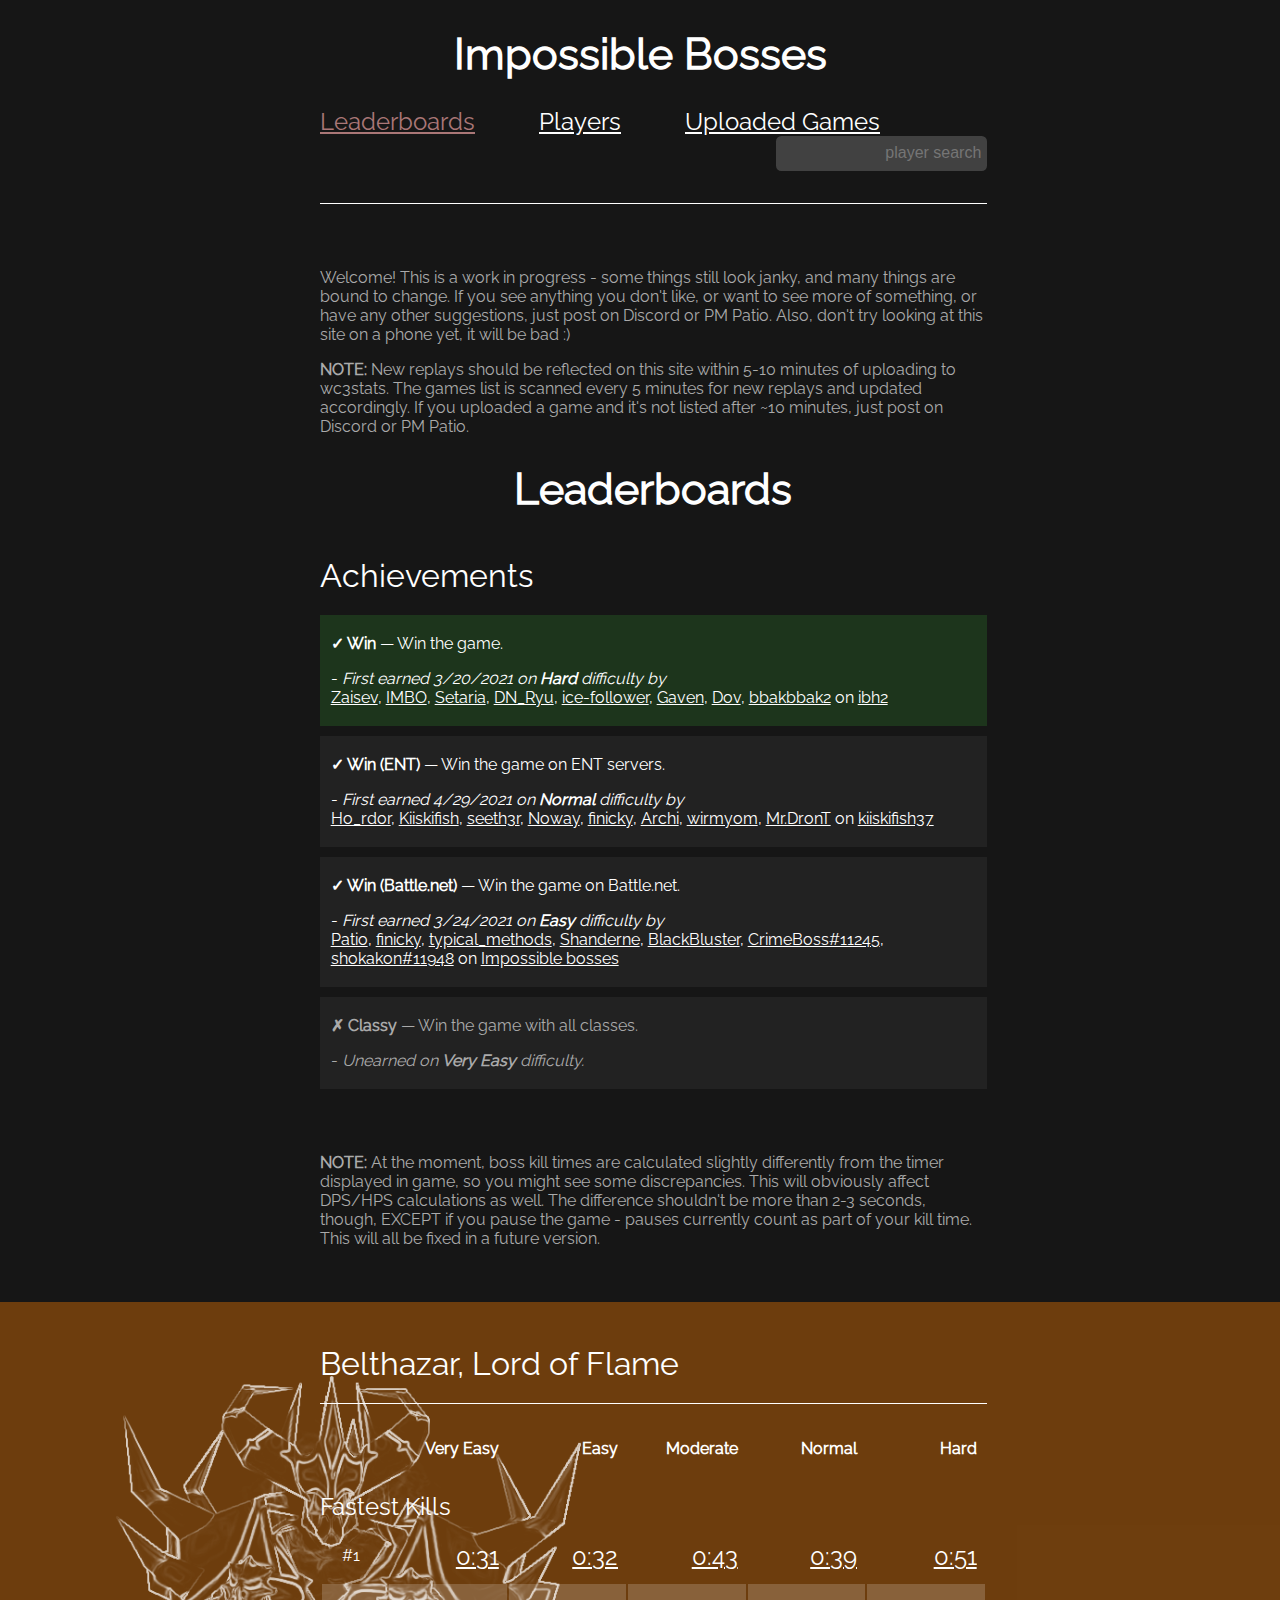
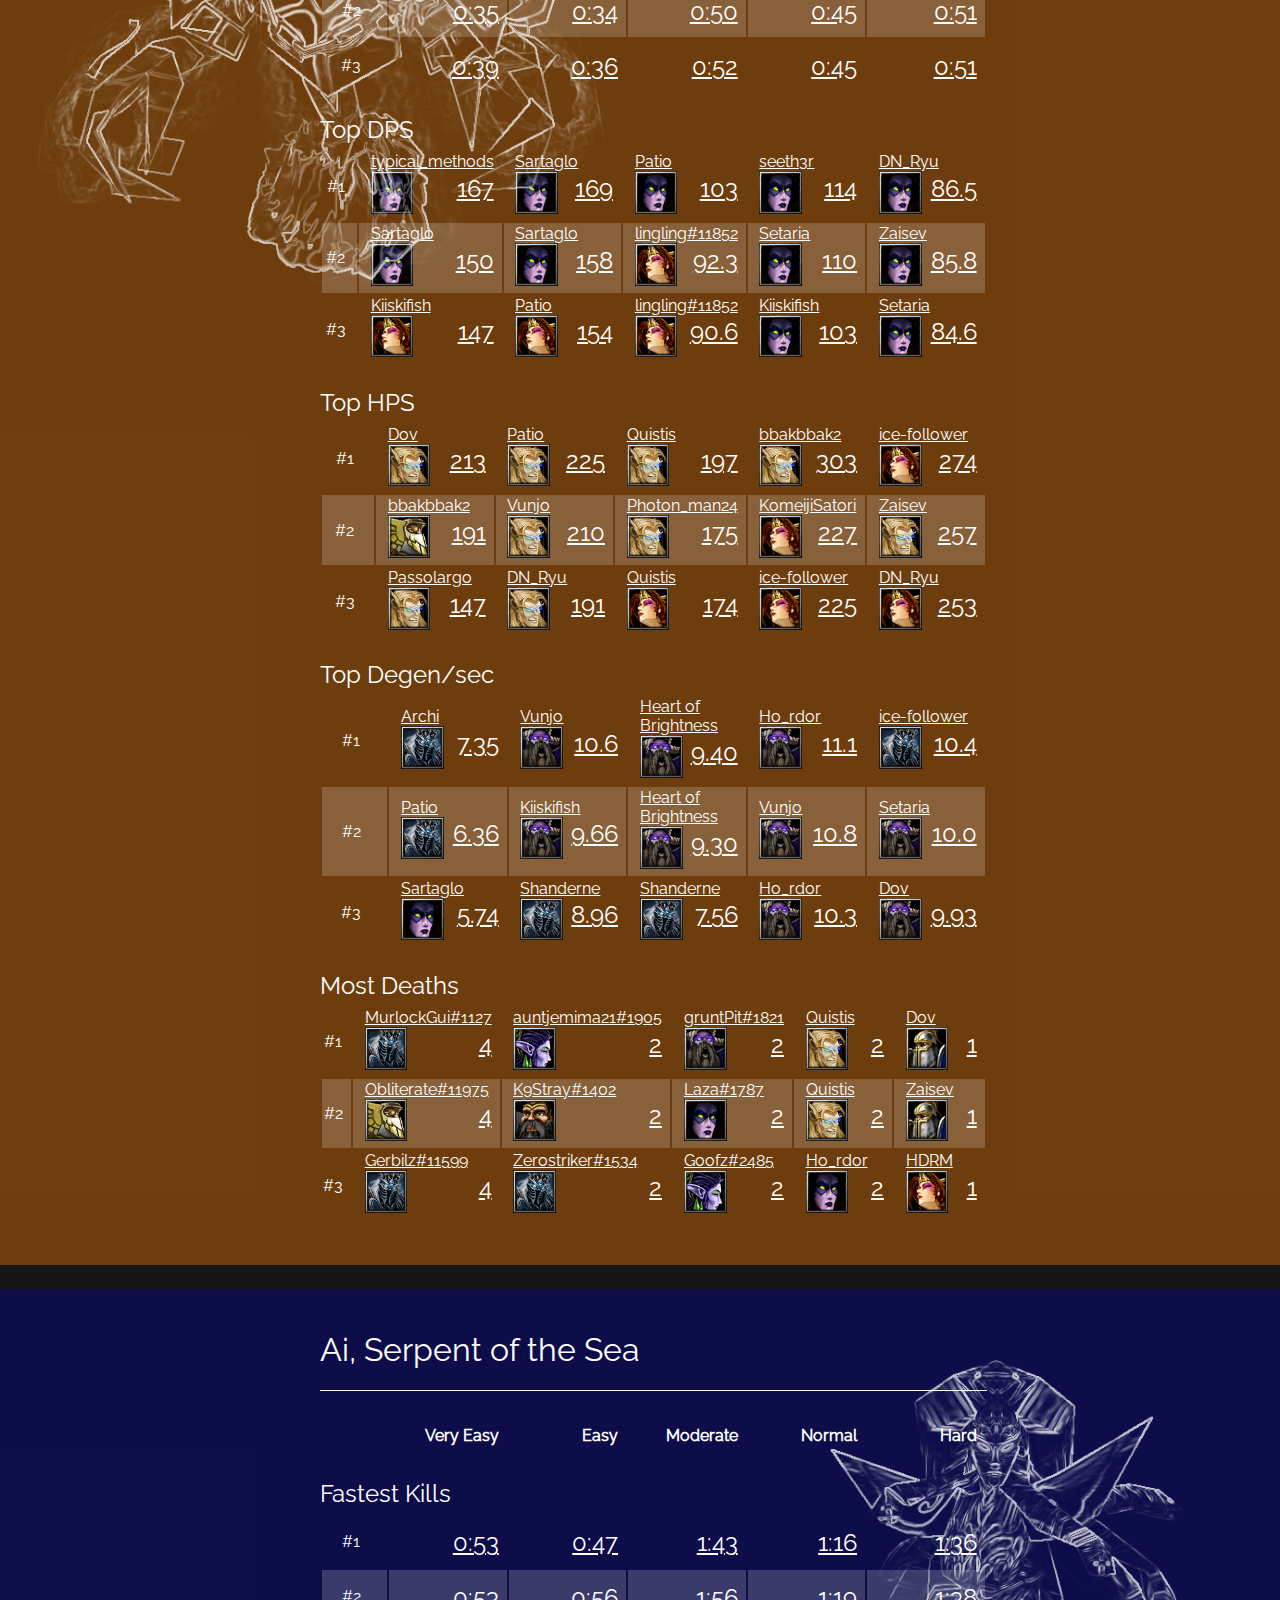
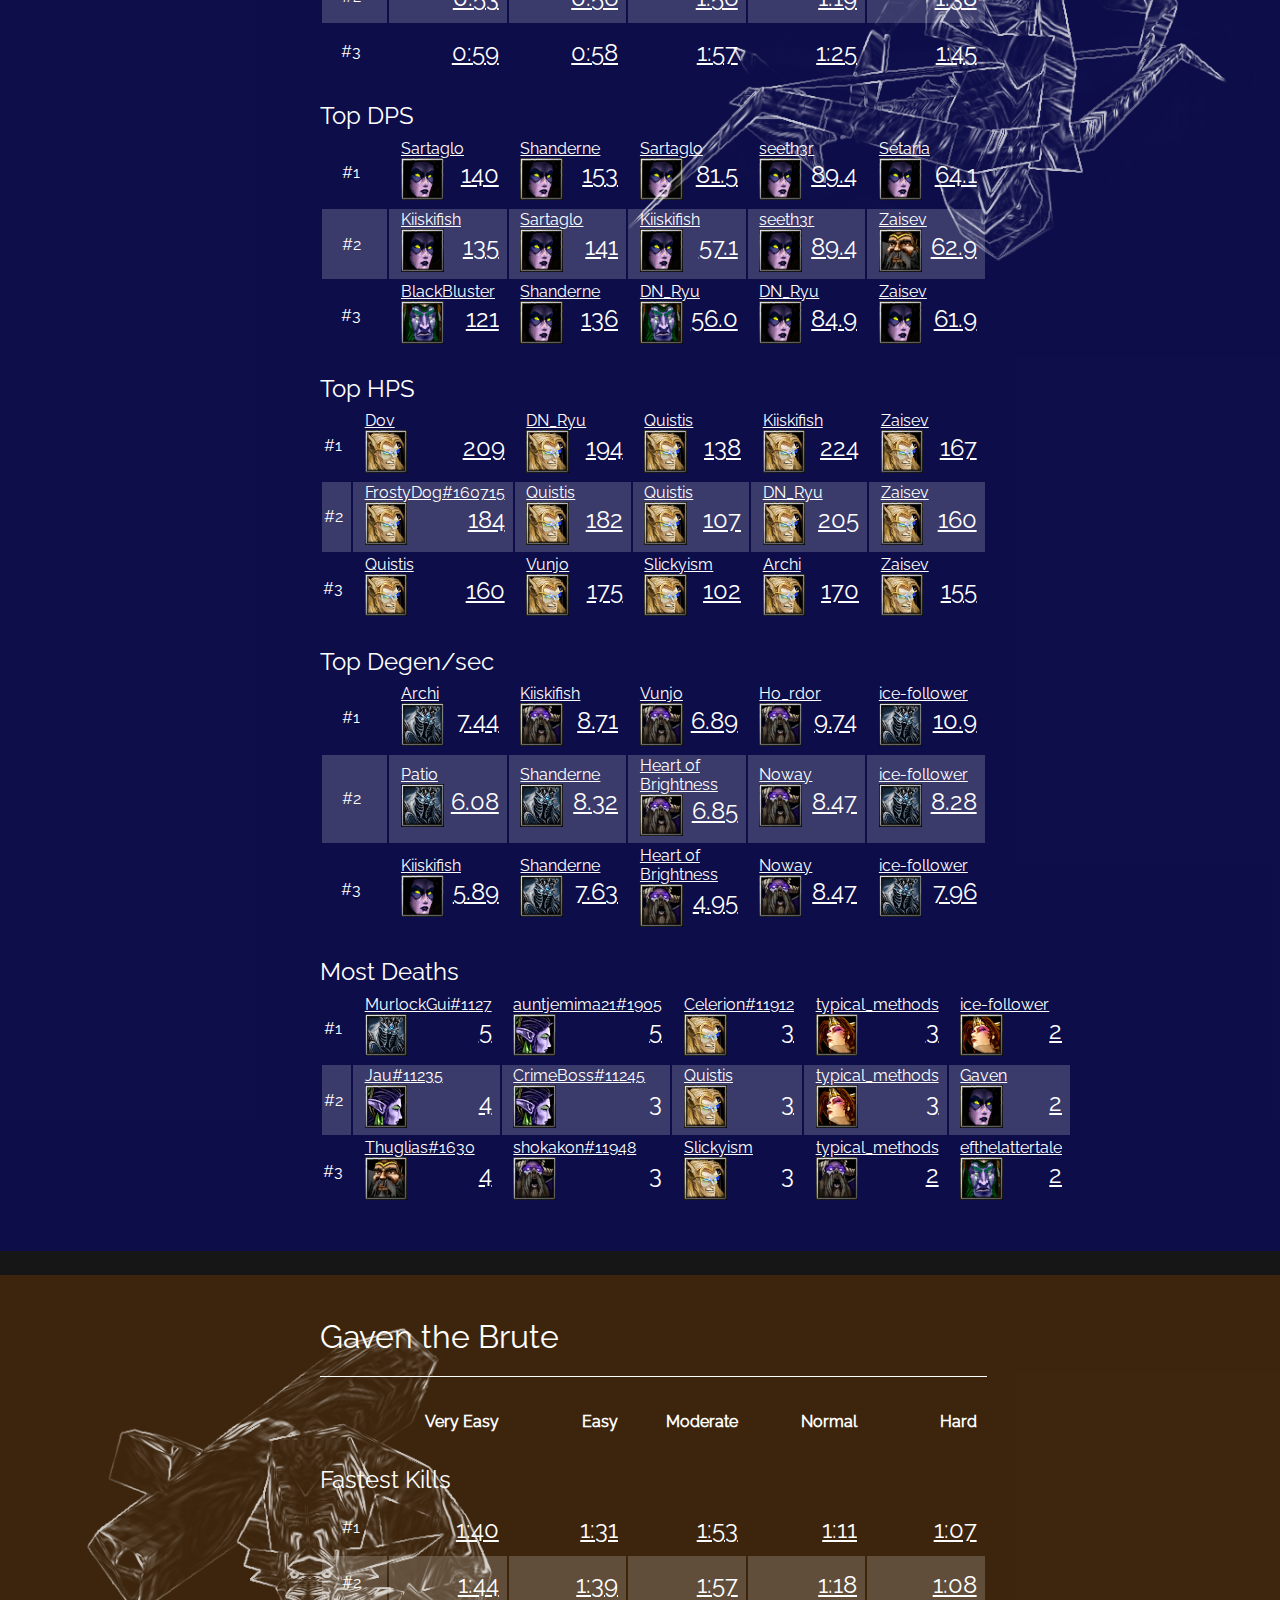
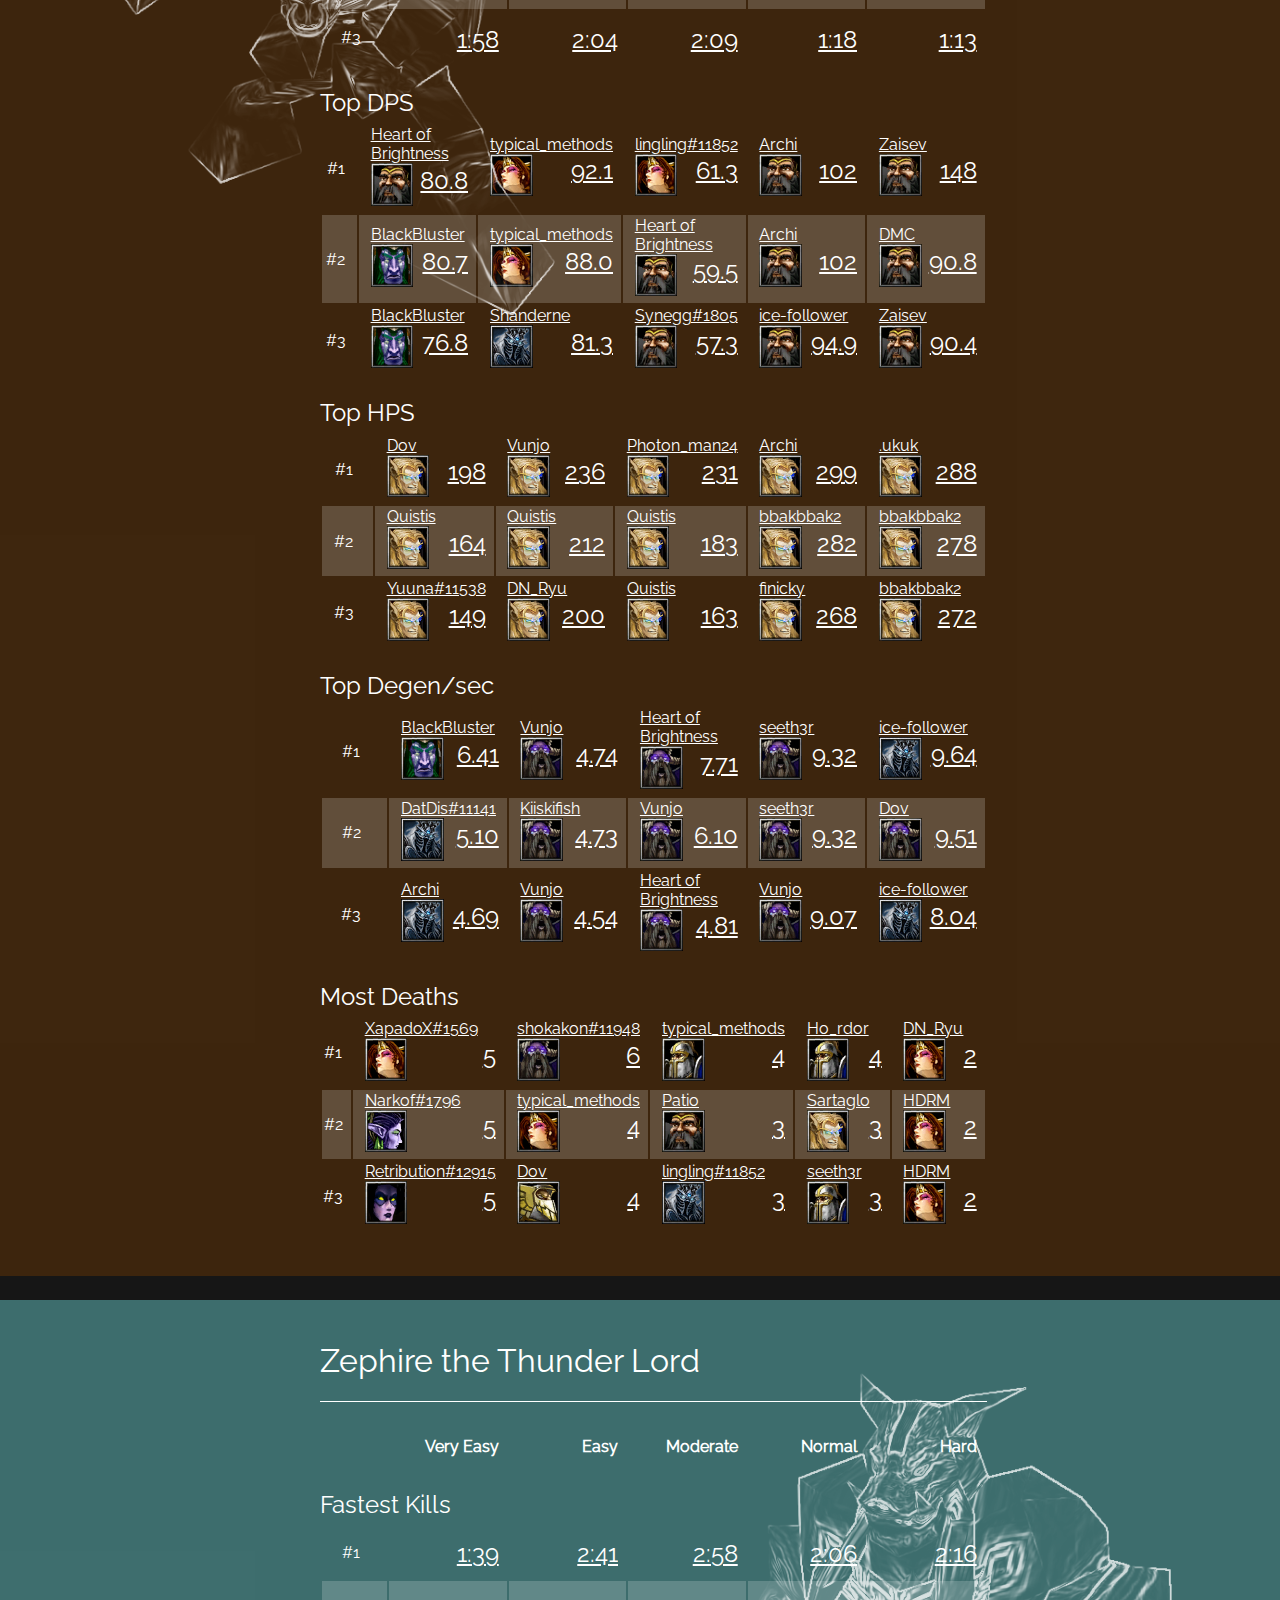
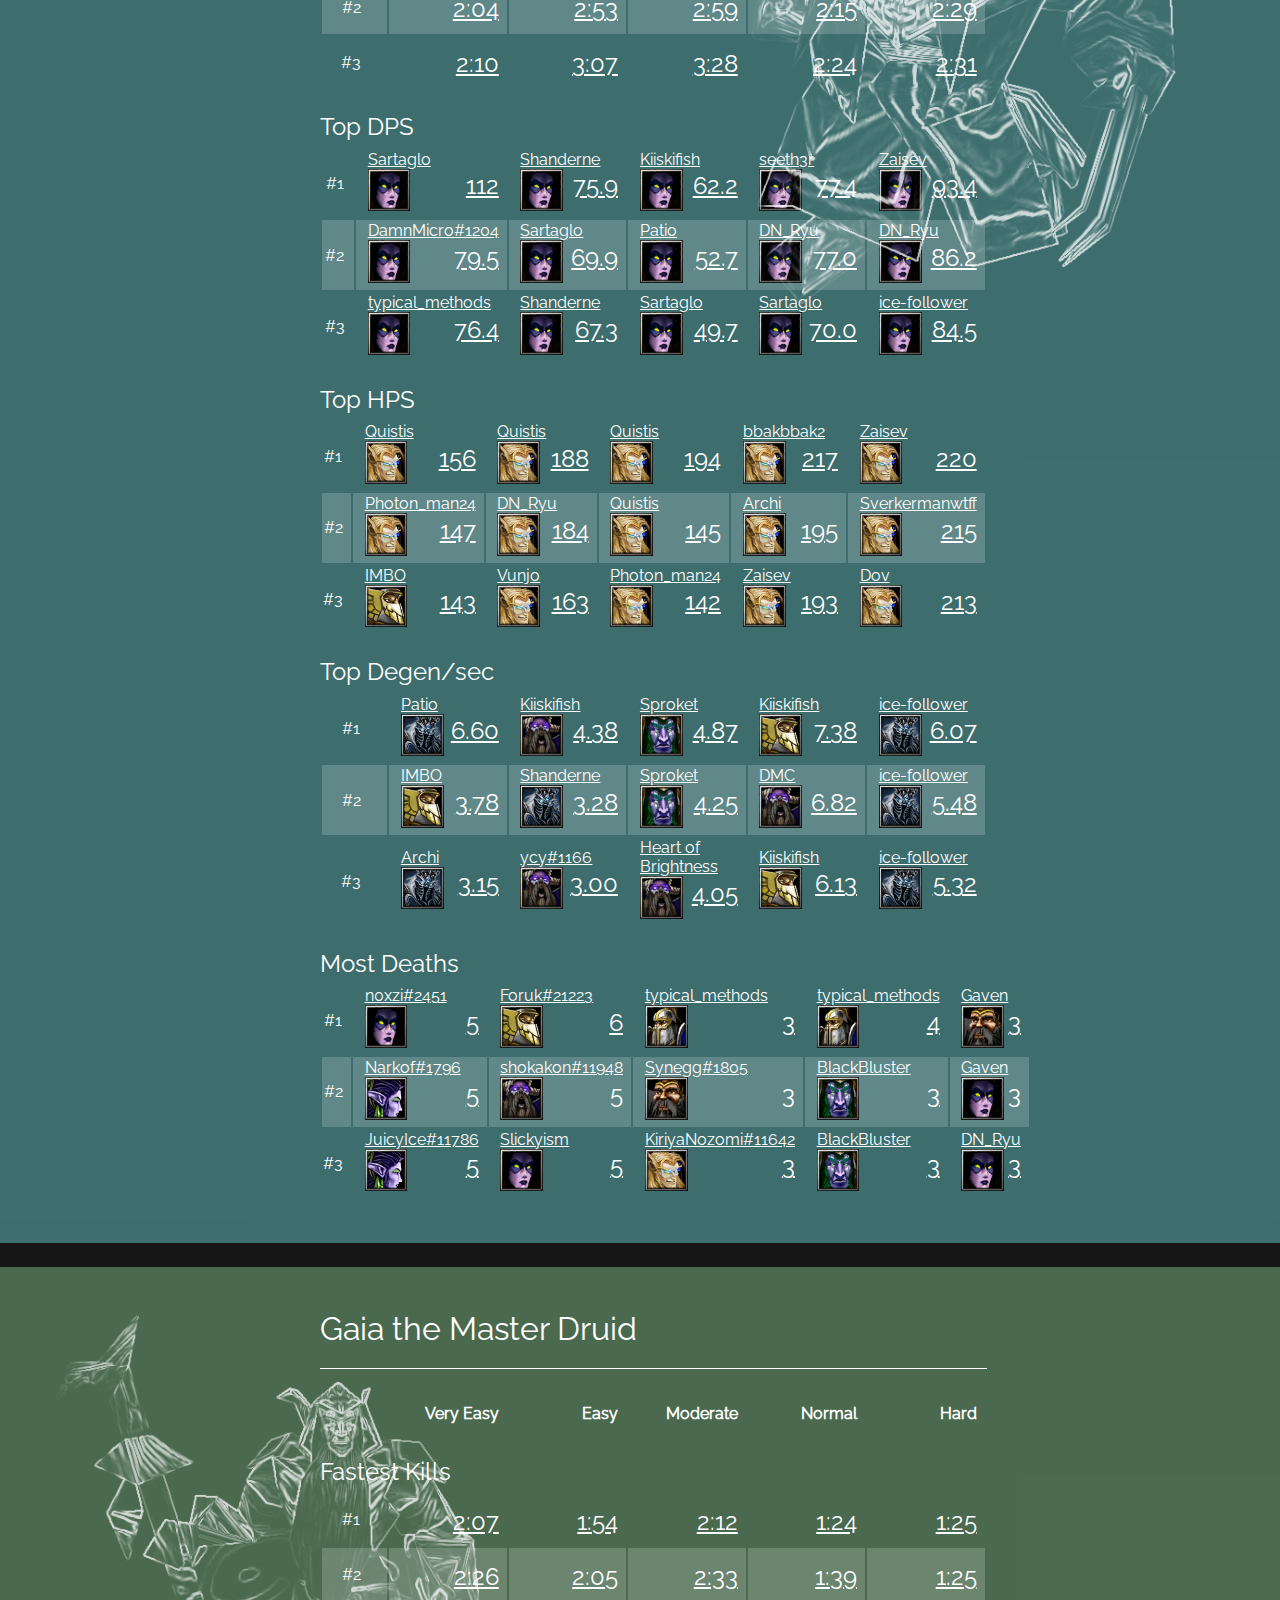
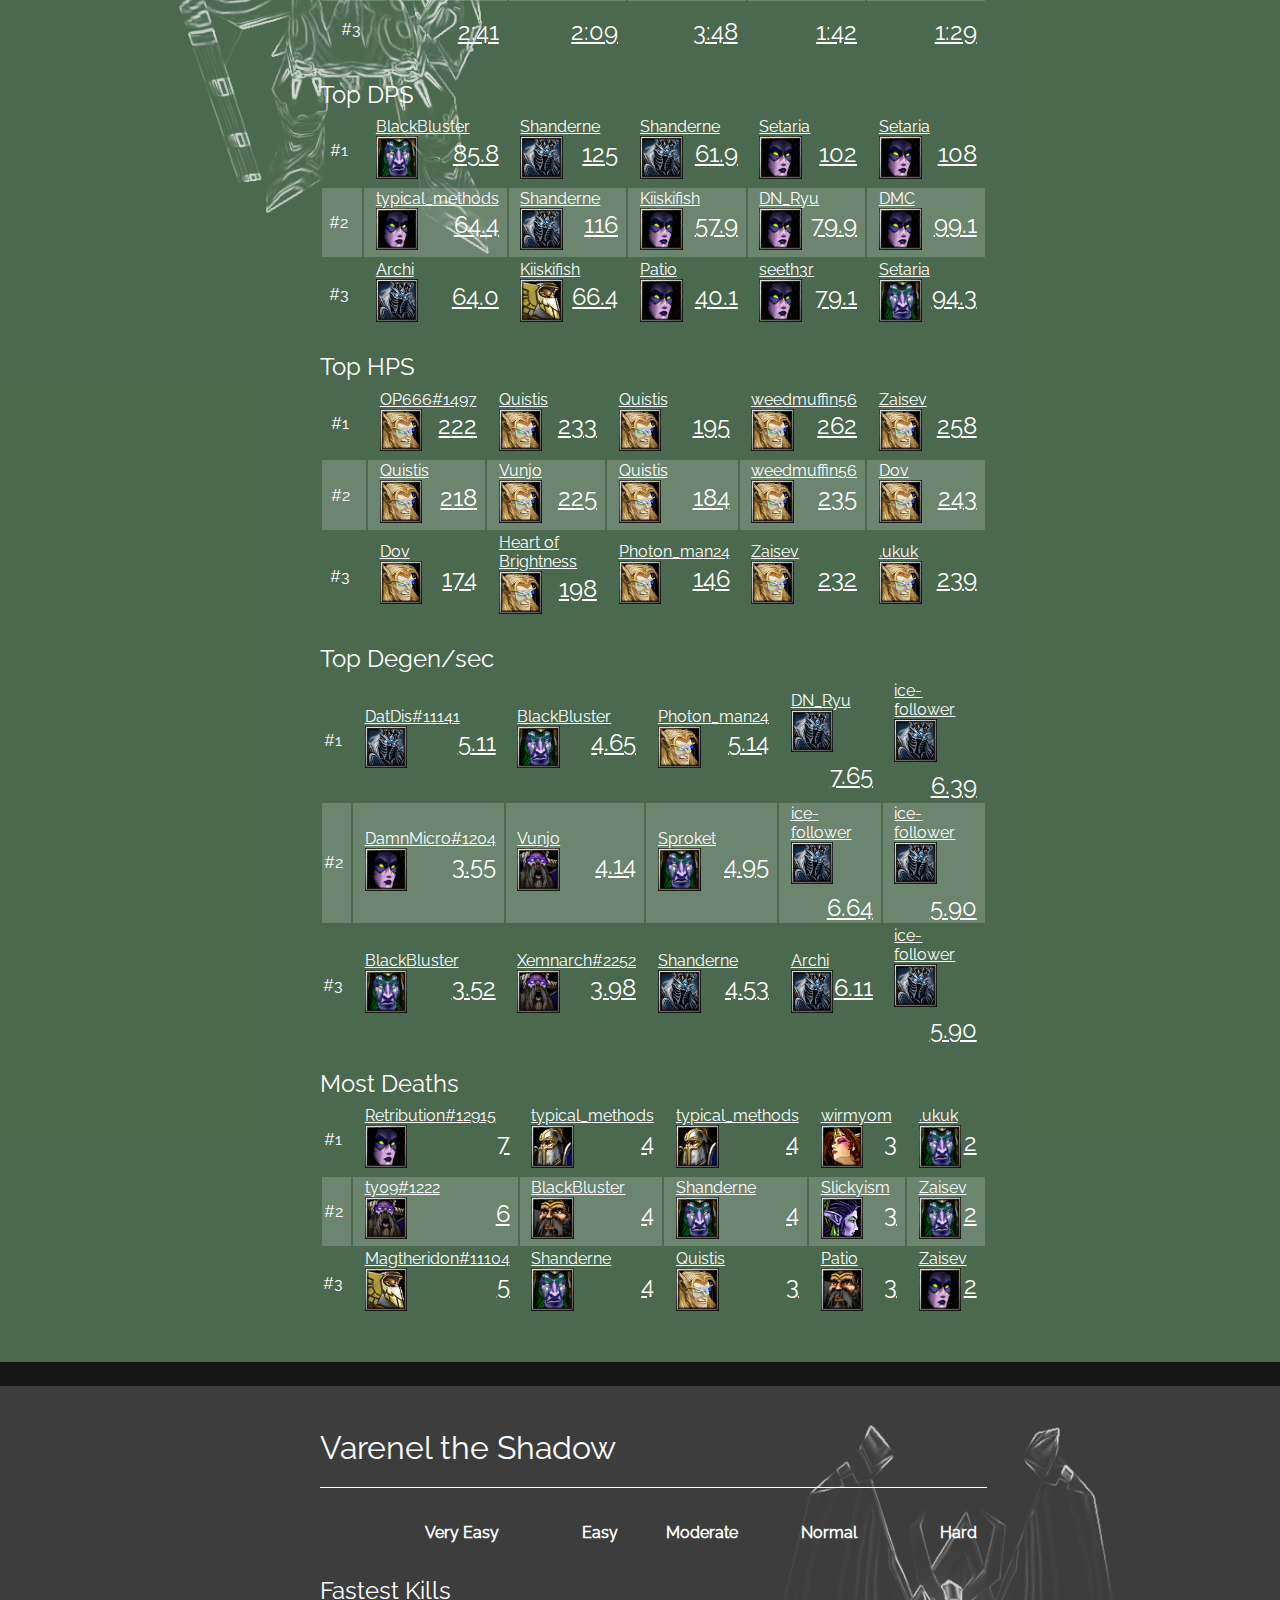
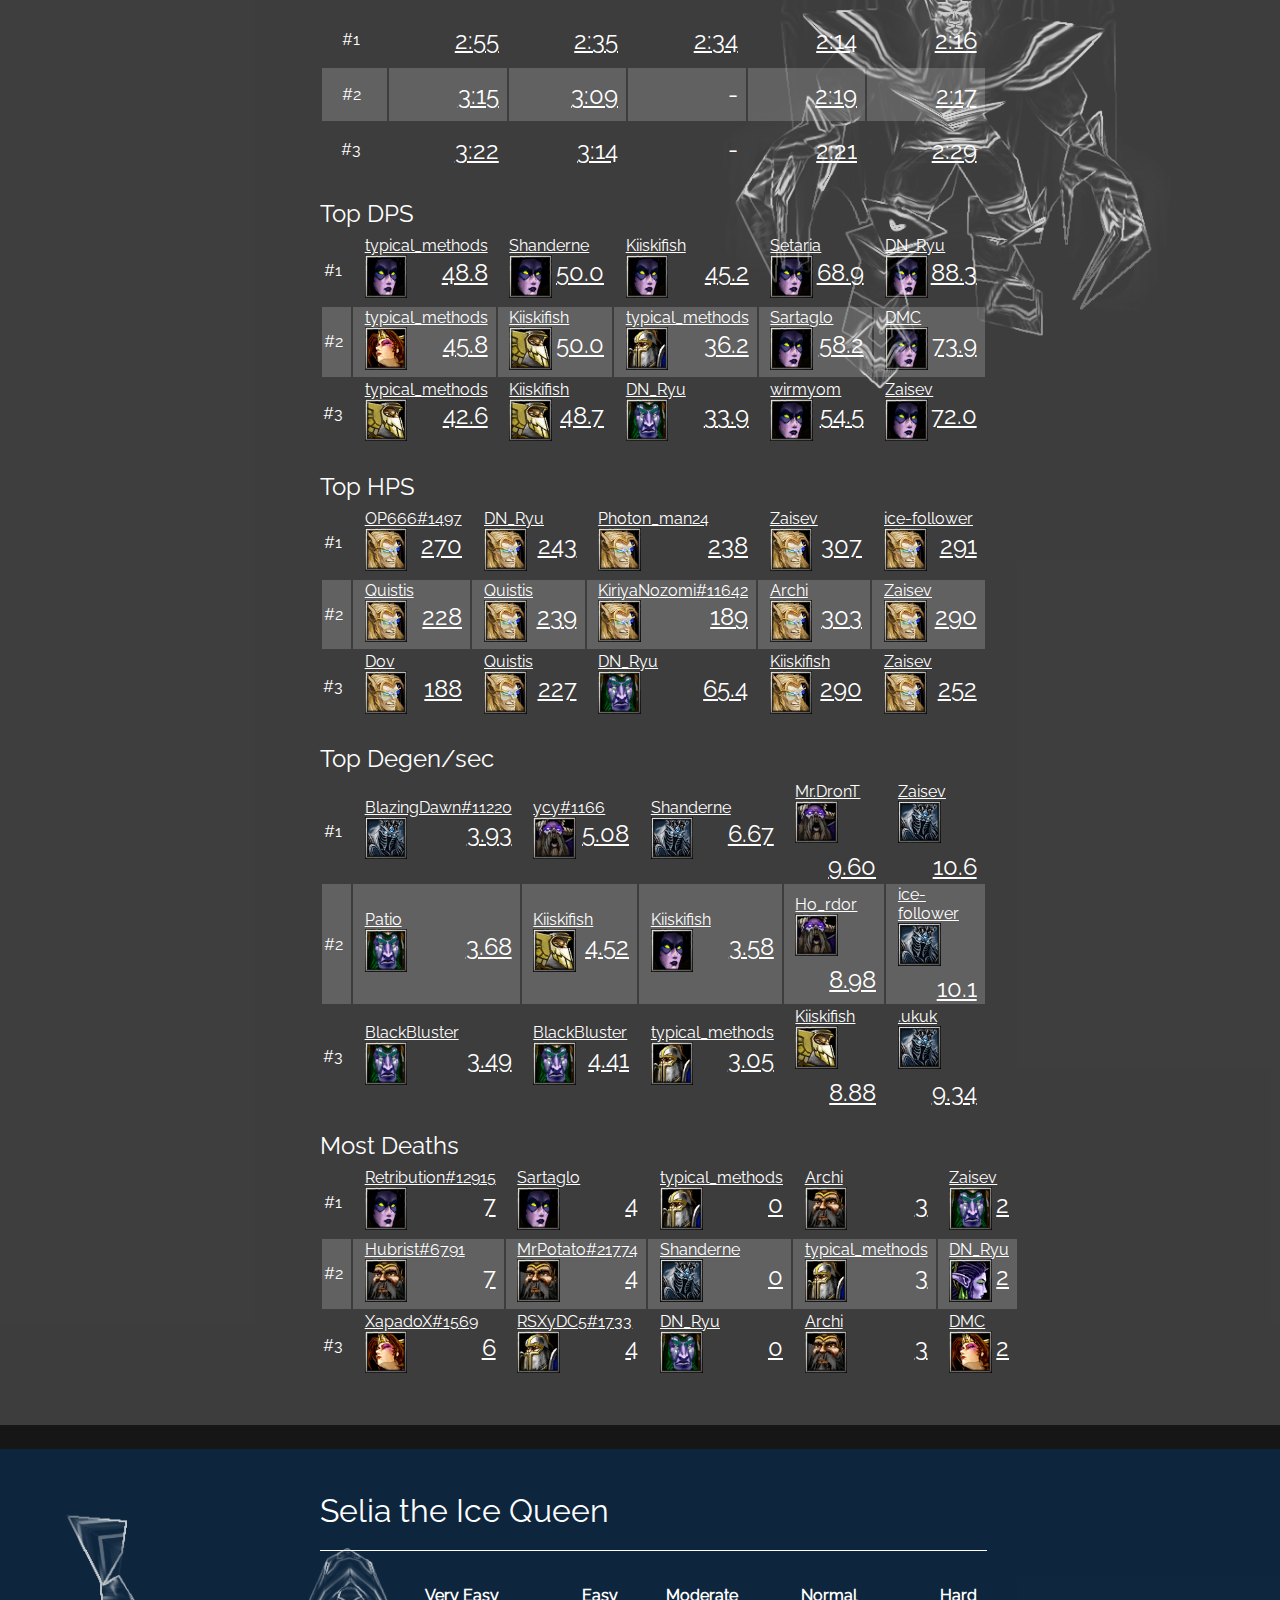
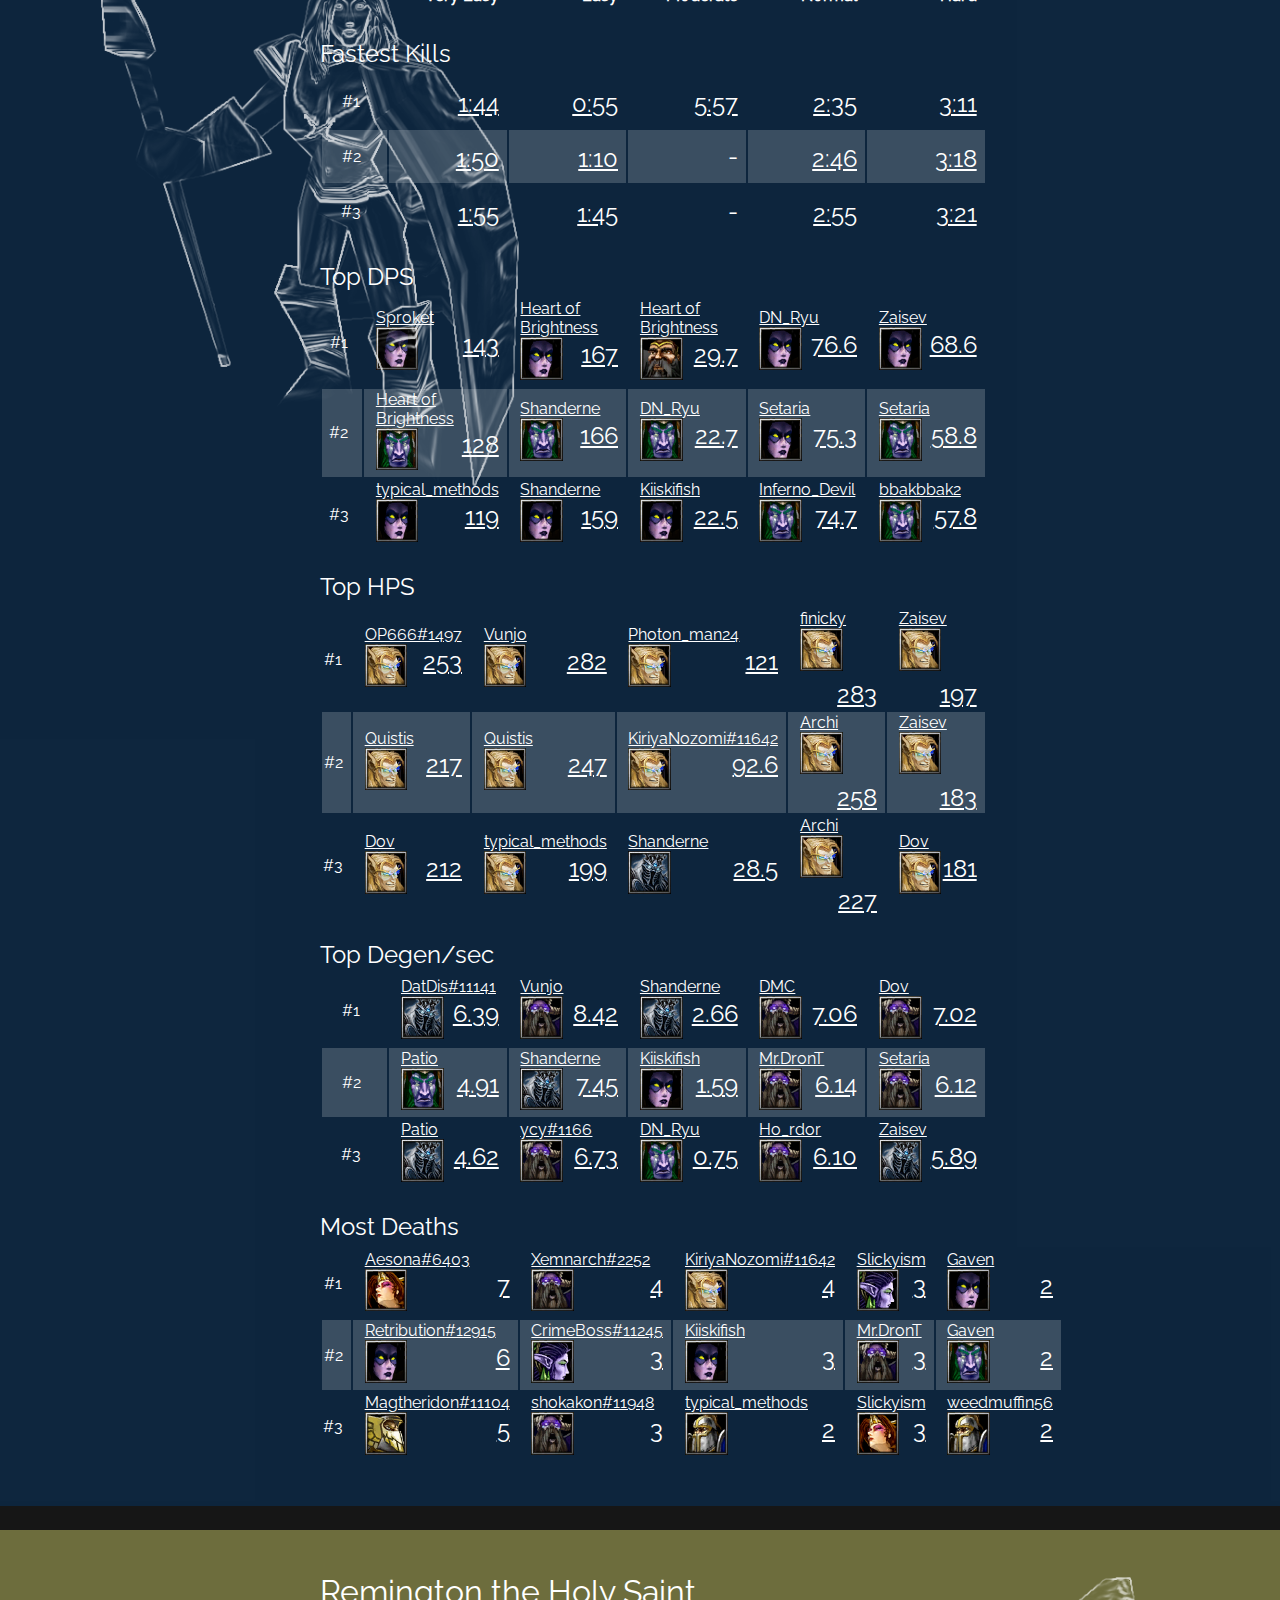
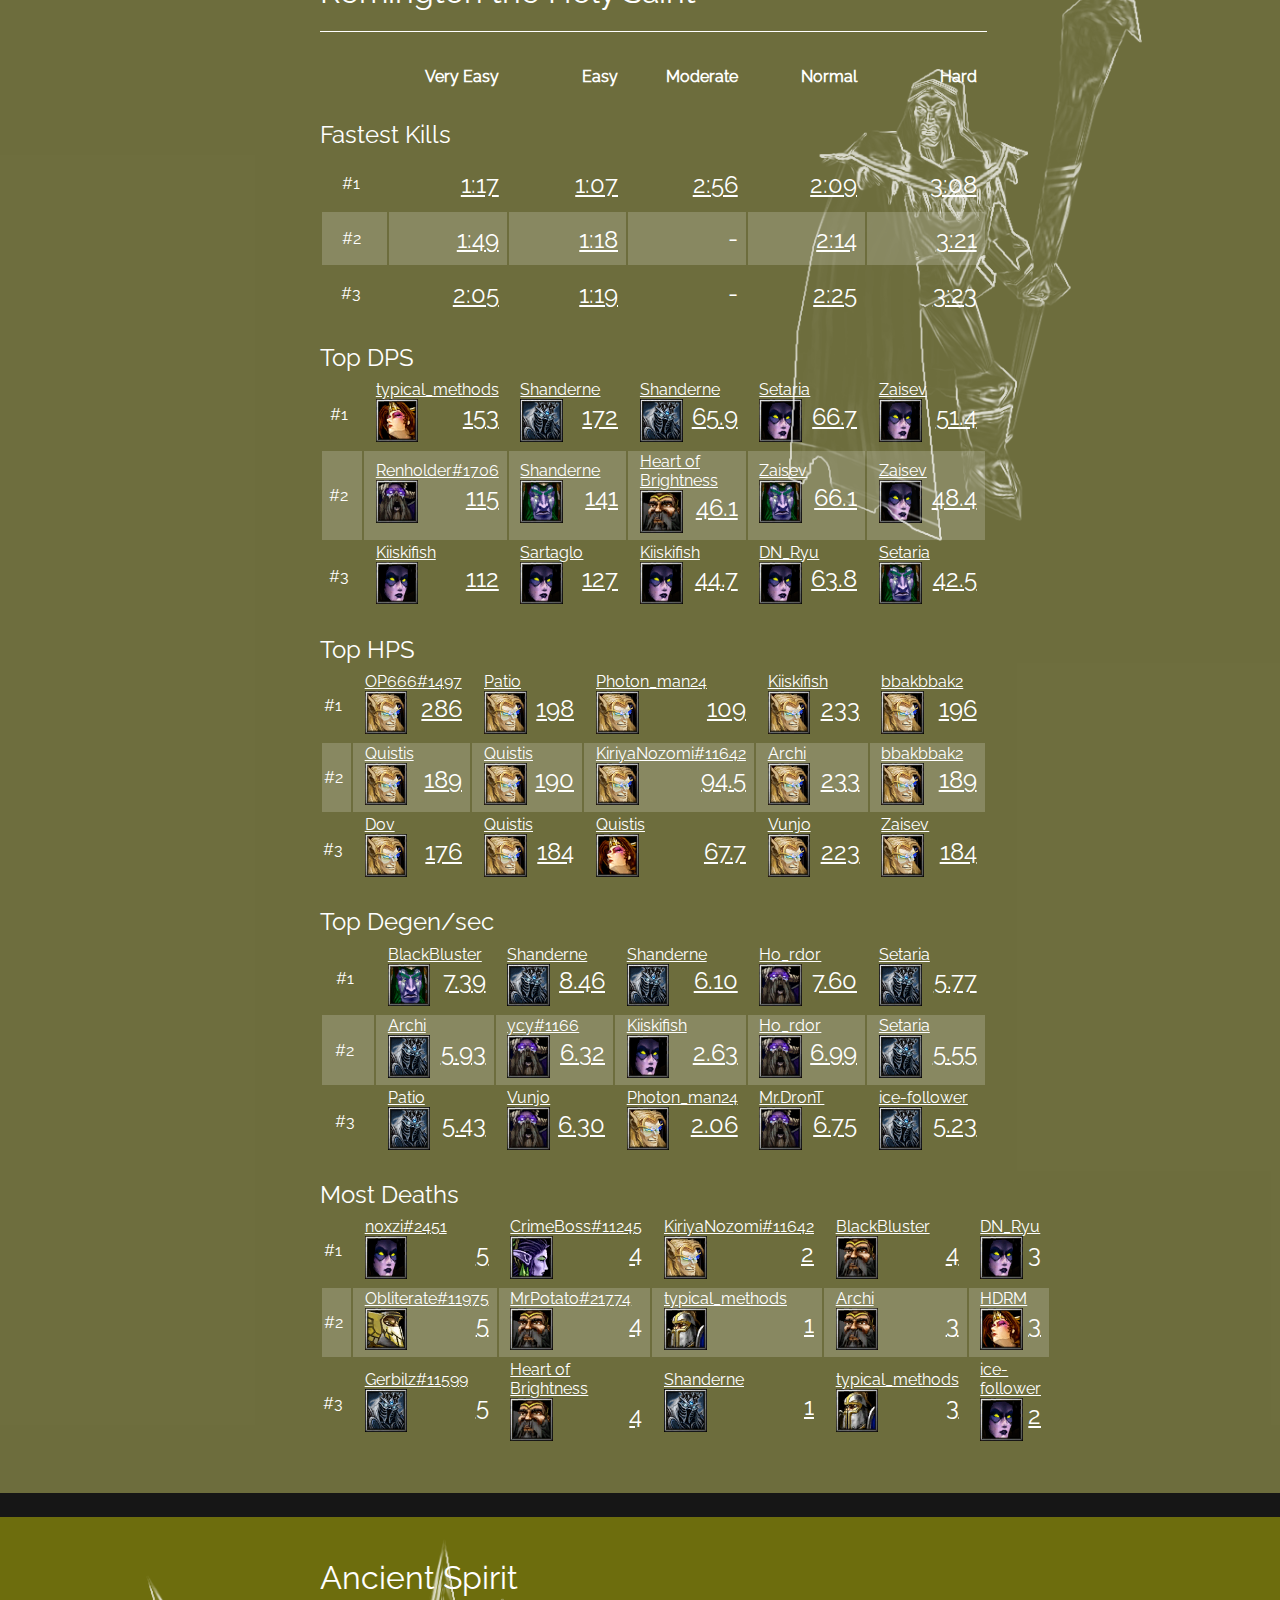
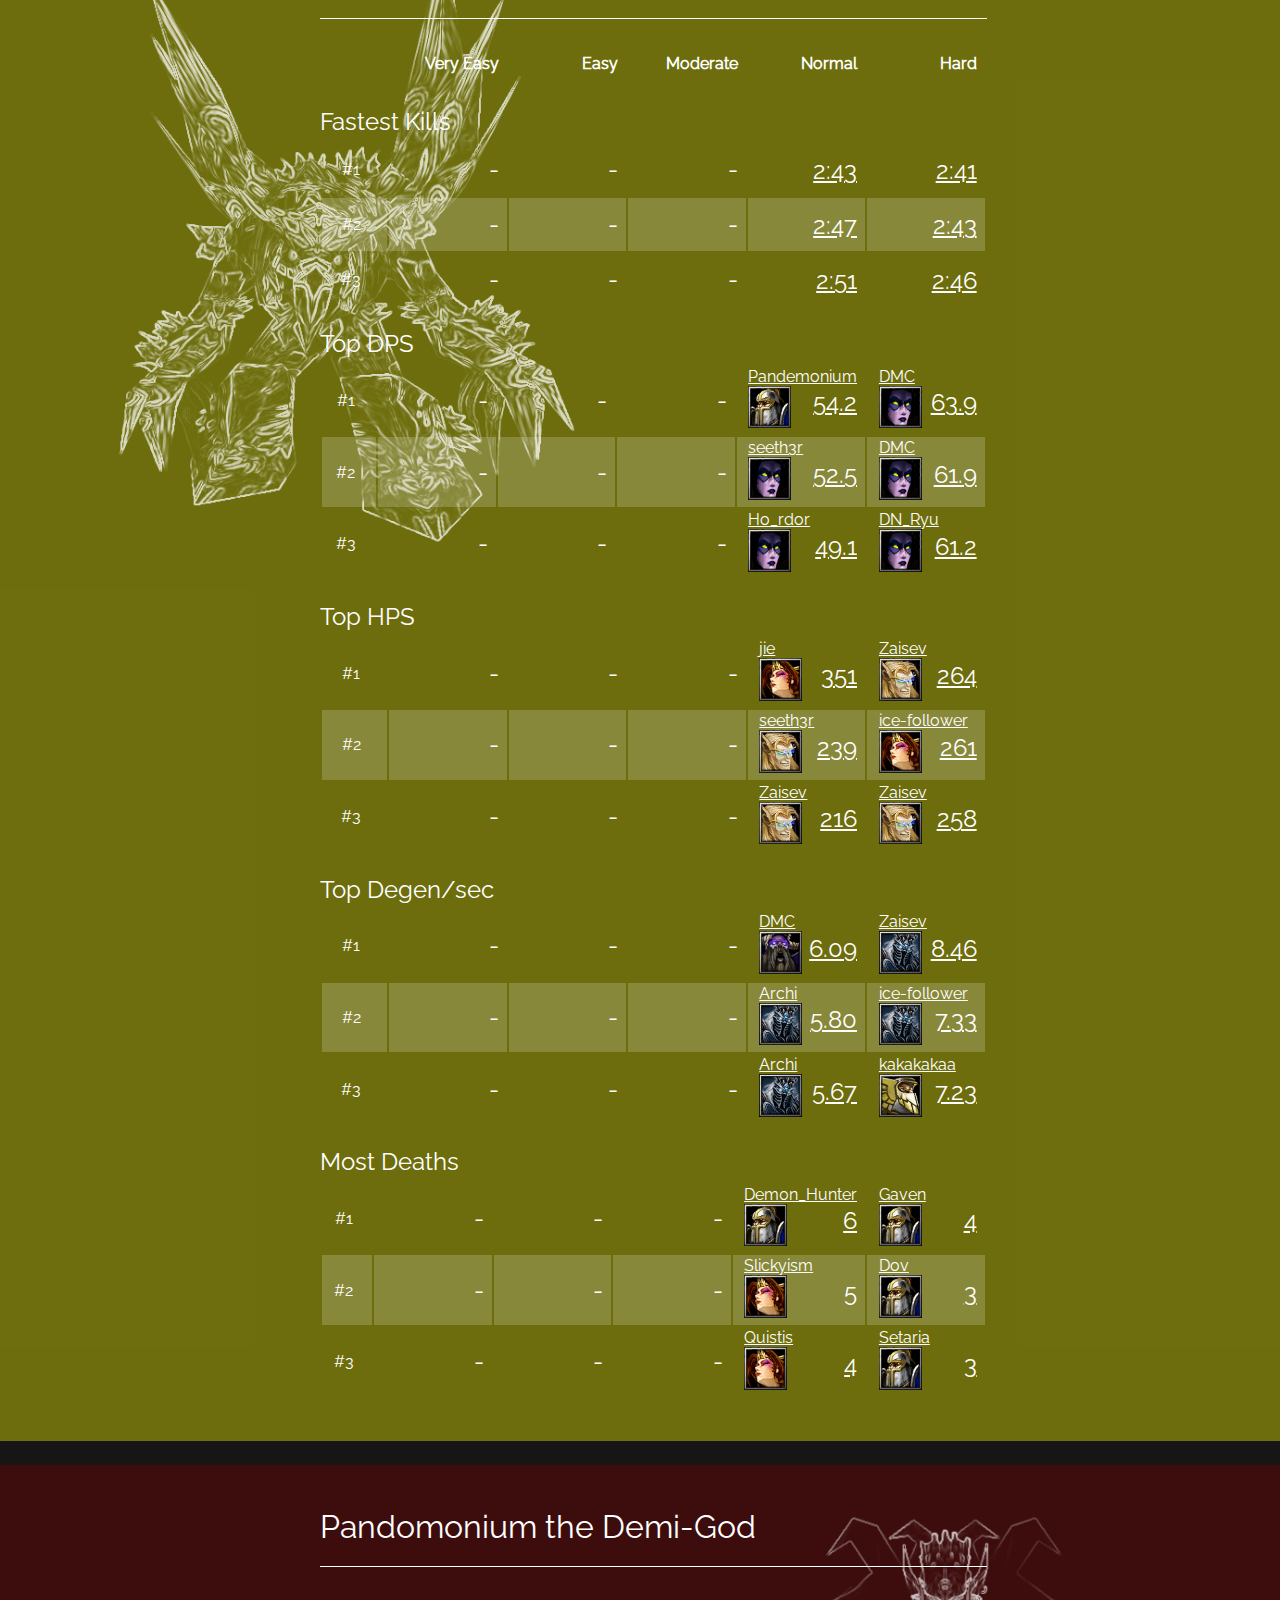
<file: public/index.html>
<!DOCTYPE html>
<html>

<header>
	<meta charset="utf-8">
	<meta name="viewport" content="width=device-width, initial-scale=1">

	<!-- - - - - - - - - - - - PAGE METADATA - - - - - - - - - - - - - - - -->
	<title>Impossible Bosses</title>
	<meta name="description" content="Impossible Bosses game stats - leaderboards, achievements, player list, and more.">
	<!-- OpenGraph -->
	<meta property="og:title"       content="Impossible Bosses">
	<meta property="og:type"        content="website">
	<meta property="og:image"       content="https://impossible-bosses.github.io/ibstats/images/ib.jpg">
	<meta property="og:url"         content="https://impossible-bosses.github.io/ibstats">
	<meta property="og:description" content="Impossible Bosses game stats - leaderboards, achievements, player list, and more.">
	<!-- Twitter card -->
	<meta name="twitter:card"           content="summary">
	<meta name="twitter:url"            content="https://impossible-bosses.github.io/ibstats">
	<meta name="twitter:title"          content="Impossible Bosses">
	<meta name="twitter:description"    content="Impossible Bosses game stats - leaderboards, achievements, player list, and more.">
	<meta name="twitter:image"          content="https://impossible-bosses.github.io/ibstats/images/ib.jpg">
	<!-- - - - - - - - - - - - - - - - - - - - - - - - - - - - - - - - - - -->

	<link rel="apple-touch-icon" sizes="180x180" href="apple-touch-icon.png">
	<link rel="icon" type="image/png" sizes="32x32" href="favicon-32x32.png">
	<link rel="icon" type="image/png" sizes="16x16" href="favicon-16x16.png">
	<link rel="manifest" href="site.webmanifest">

	<script type="application/javascript" src="external/jquery-3.6.0.min.js"></script>

	<link rel="stylesheet" type="text/css" href="./css/fonts.css">
	<link rel="stylesheet" type="text/css" href="./css/style.css">

	<script type="application/javascript" src="./scripts/replay.js"></script>
	<script type="application/javascript" src="./scripts/player.js"></script>
	<script type="application/javascript" src="./scripts/achievement.js"></script>
	<script type="application/javascript" src="./scripts/rankings.js"></script>
	<script type="application/javascript" src="./scripts/htmlgen-common.js"></script>
	<script type="application/javascript" src="./scripts/htmlgen-home.js"></script>

	<script type="application/javascript" src="./scripts/wasm.js"></script>
</header>

<body>
	<div id="everything">
	</div>
</body>

</html>
</file>
<file: public/css/fonts.css>
@font-face
{
	font-family: Raleway;
	src: url(../font/Raleway-Regular.ttf);
}
</file>
<file: public/css/style.css>
html, body
{
	margin: 0;
	border: 0;
	padding: 0;
	background-color: #161616;
	color: #FFFFFF;
	font-size: 12pt;
	font-weight: normal;
	font-style: normal;
	text-decoration: none;

	font-family: Raleway, sans-serif;
}

h1
{
	width: 100%;
	text-align: center;
	font-weight: bold;
	font-size: 32pt;
}
h2
{
	margin-top: 32pt;
	margin-bottom: 16pt;
	font-weight: normal;
	font-size: 24pt;
}
h3
{
	font-size: 18pt;
	font-weight: normal;
	font-style: normal;
	margin-top: 16pt;
	margin-bottom: 4pt;
}
h4
{
	width: auto;
	text-align: center;
	font-size: 14pt;
	font-weight: normal;
	font-style: italic;
	margin-top: 0pt;
	margin-bottom: 4pt;
}

.temp, .textDark
{
	color: #AAAAAA;
}

a
{
	font-weight: normal;
	font-style: normal;
	text-decoration: underline;
	transition: color 200ms;
}
a:link
{
	color: inherit;
}
a:visited
{
	color: inherit;
}
a:hover
{
	color: #aa7777;
}
a:active
{
	color: inherit;
} 

hr
{
	border: none;
	height: 1px;
	color: #ffffff;
	background-color: #ffffff;
	margin-top: 0;
	margin-bottom: 24pt;
}
hr.big
{
	margin-top: 24pt;
	margin-bottom: 48pt;
}
hr.small
{
	border-top: 1px dotted #ffffff;
	height: 0;
	width: 50%;
}

table
{
	width: 100%;
}
th, td
{
	text-align: right;
	padding-right: 6pt;
}
th.alignCenter, td.alignCenter
{
	padding-right: 0;
}

.alignLeft
{
	text-align: left;
}
.alignCenter
{
	text-align: center;
}
.alignRight
{
	text-align: right;
}

/* TABS -------------------------------------------------------------------- */
.tabSection
{
	overflow: hidden;
}
.tabSelector
{
	float: left;
	font-size: 18pt;
	margin-right: 48pt;
	font-weight: normal;
	font-style: normal;
	text-decoration: underline;
	transition: color 200ms;
}
.tabSelector:hover
{
	color: #aa7777;
	cursor: pointer;
}
.tabSelector.active
{
	color: #aa7777;
}

.tabContent
{
	display: none;
}
.tabContent.active
{
	display: inherit;
}

.search
{
	/*position: relative; /* for anchoring #searchResults */
	float: right;
}
.search > input
{
	width: 150pt;
	height: 18pt;
	margin: 0;
	border: 0;
	padding: 4pt;
	border-radius: 4pt;
	background-color: #ffffff30;
	text-align: right;
	font-size: inherit;
	color: inherit;
}
.search > input:focus
{
	outline: none;
}

#searchResults
{
	visibility: hidden;
	position: absolute;
	right: 25%; /* match .thinWrapper */
	z-index: 1;

	width: auto;
	white-space: nowrap;

	background-color: #ffffff30;
	border-radius: 4pt;
	padding: 4pt 2pt;
	margin-top: 4pt;
}
#searchResults > .searchResult
{
	text-align: right;
	padding: 2pt 4pt;
}

/* COLLAPSIBLES ------------------------------------------------------------ */
.collapsible
{
	transition: filter 100ms;
}
.collapsible:hover
{
	filter: brightness(1.25);
	cursor: pointer;
}

/* OTHER ------------------------------------------------------------------- */
#everything
{
	margin: 0;
	width: 100%;
}

.thinWrapper
{
	margin-left: 25%;
	margin-right: 25%;
	width: 50%;
	min-width: 500pt;
}

.backButton
{
	position: absolute;
	left: 25%;
	margin-top: 36pt;
	font-size: 24pt;
}

.downloadButton
{
	position: absolute;
	right: 25%;
	margin-top: 36pt;
	width: 36pt;
	text-align: center;
	transition: opacity 200ms;
}
.downloadButton:hover
{
	opacity: 60%;
}

.tableFastestKills > tbody > tr,
.tablePlayers > tbody > tr,

.tableGames > tbody > tr
{
	height: 32pt;
}
.tableGames > tbody > .win
{
	background-color: #1d351c;
}
.tableGames > tbody > tr > td > img
{
	height: 26pt;
}

.tableStats > * > th, td
{
	width: 60pt;
}

.tablePlayerProgress > tbody > tr > td
{
	font-size: 18pt;
}

.tablePlayerClasses > tbody > tr > td > img
{
	height: 42pt;
}

.rowLighter
{
	background-color: #FFFFFF30;
}

/* BOSS FRAME -------------------------------------------------------------- */
.bossBackground
{
	position: relative;
	margin: 0;
	margin-bottom: 18pt;
	padding: 0;
	padding-bottom: 32pt;
	width: 100%;
}
.bossBackground > img
{
	position: absolute;
	top: 0;
	height: 100%;
	max-height: 500pt;
	opacity: 75%;
	pointer-events: none;
}
.bossBackground > img.left
{
	left: 0;
}
.bossBackground > img.right
{
	right: 0;
}

.bossTitle
{
	overflow: hidden;
}
.bossTitleLeft
{
	float: left;
}
.bossTitleRight
{
	float: right;
}

.rankKillTime, .rankStatInTable
{
	position: relative;
	display: inline;
	text-decoration: underline;
}
.rankKillTime > .tooltip, .rankStatInTable > .tooltip
{
	visibility: hidden;
	position: absolute;
	right: 0;
	z-index: 1;
	font-size: 12pt;

	width: auto;
	white-space: nowrap;

	background-color: #00000060;
	border-radius: 4pt;
	padding: 4pt 2pt;
}
.rankKillTime:hover > .tooltip, .rankStatInTable:hover > .tooltip
{
	visibility: visible;
}

.rankKillTime > .tooltip
{
	top: -24pt;
	text-align: right;
}
.rankKillTime:hover
{
}

.rankStatInTable > .tooltip
{
	top: 18pt;
	text-align: right;
}

/* BOSS LEADERBOARD -------------------------------------------------------- */
.tableFastestKills > * > tr
{
	height: 24pt;
}
.tableTopStat > * > tr > th
{
	text-align: right;
	width: 18%;
	padding-bottom: 8pt;
}
.tableTopStat > * > tr > td
{
	text-align: right;
	width: 18%;
	font-size: 18pt;
}
.tableTopStat > * > tr > .columnRank
{
	text-align: center;
	width: 12pt;
	font-size: inherit;
}

.topEntry
{
	overflow: hidden;
}
.topEntryPlayerName
{
	margin-left: 8pt;
	font-size: 12pt;
	text-align: left;
	font-style: italic;
}
.topEntryPlayerImage
{
	float: left;
	width: 32pt;
	margin-left: 8pt;
}
.topEntryPlayerImage > img
{
	width: 100%;
}
.topEntryValue
{
	float: right;
	margin-top: 2pt;
}


/* ACHIEVEMENTS ------------------------------------------------------------ */
.achievementsInner
{
	padding-left: 28pt;
}

.achievementFrame
{
	background-color: #222;
	padding-left: 8pt; padding-right: 8pt;
	padding-top: 2pt; padding-bottom: 2pt;
	margin-bottom: 8pt;
}
.achievementFrame.collapsible.earned.H
{
	background-color: #1d351c;
}
.achievementFrame > p
{
	color: #AAA;
}
.achievementFrame.earned > p
{
	color: inherit;
}

/* PLAYER ------------------------------------------------------------------ */
.playerRow
{
}

.playerImageName
{
	height: 32pt;
	width: 200pt;
	position: relative;
}
.playerImageName > img
{
	float: left;
	height: 100%;
}
.playerImageName > .player
{
	margin: 0;
	position: absolute;
	left: 40pt;
	top: 50%;
	-ms-transform: translateY(-50%);
	transform: translateY(-50%);
	overflow: hidden;
}

.player
{
}

.player0
{
	color: #ff0303;
}
.player1
{
	color: #0042ff;
}
.player2
{
	color: #1ce6b9;
}
.player3
{
	color: #540081;
}
.player4
{
	color: #fffc01;
}
.player5
{
	color: #FF8A0E;
}
.player6
{
	color: #20c000;
}
.player7
{
	color: #e55bb0;
}
</file>
